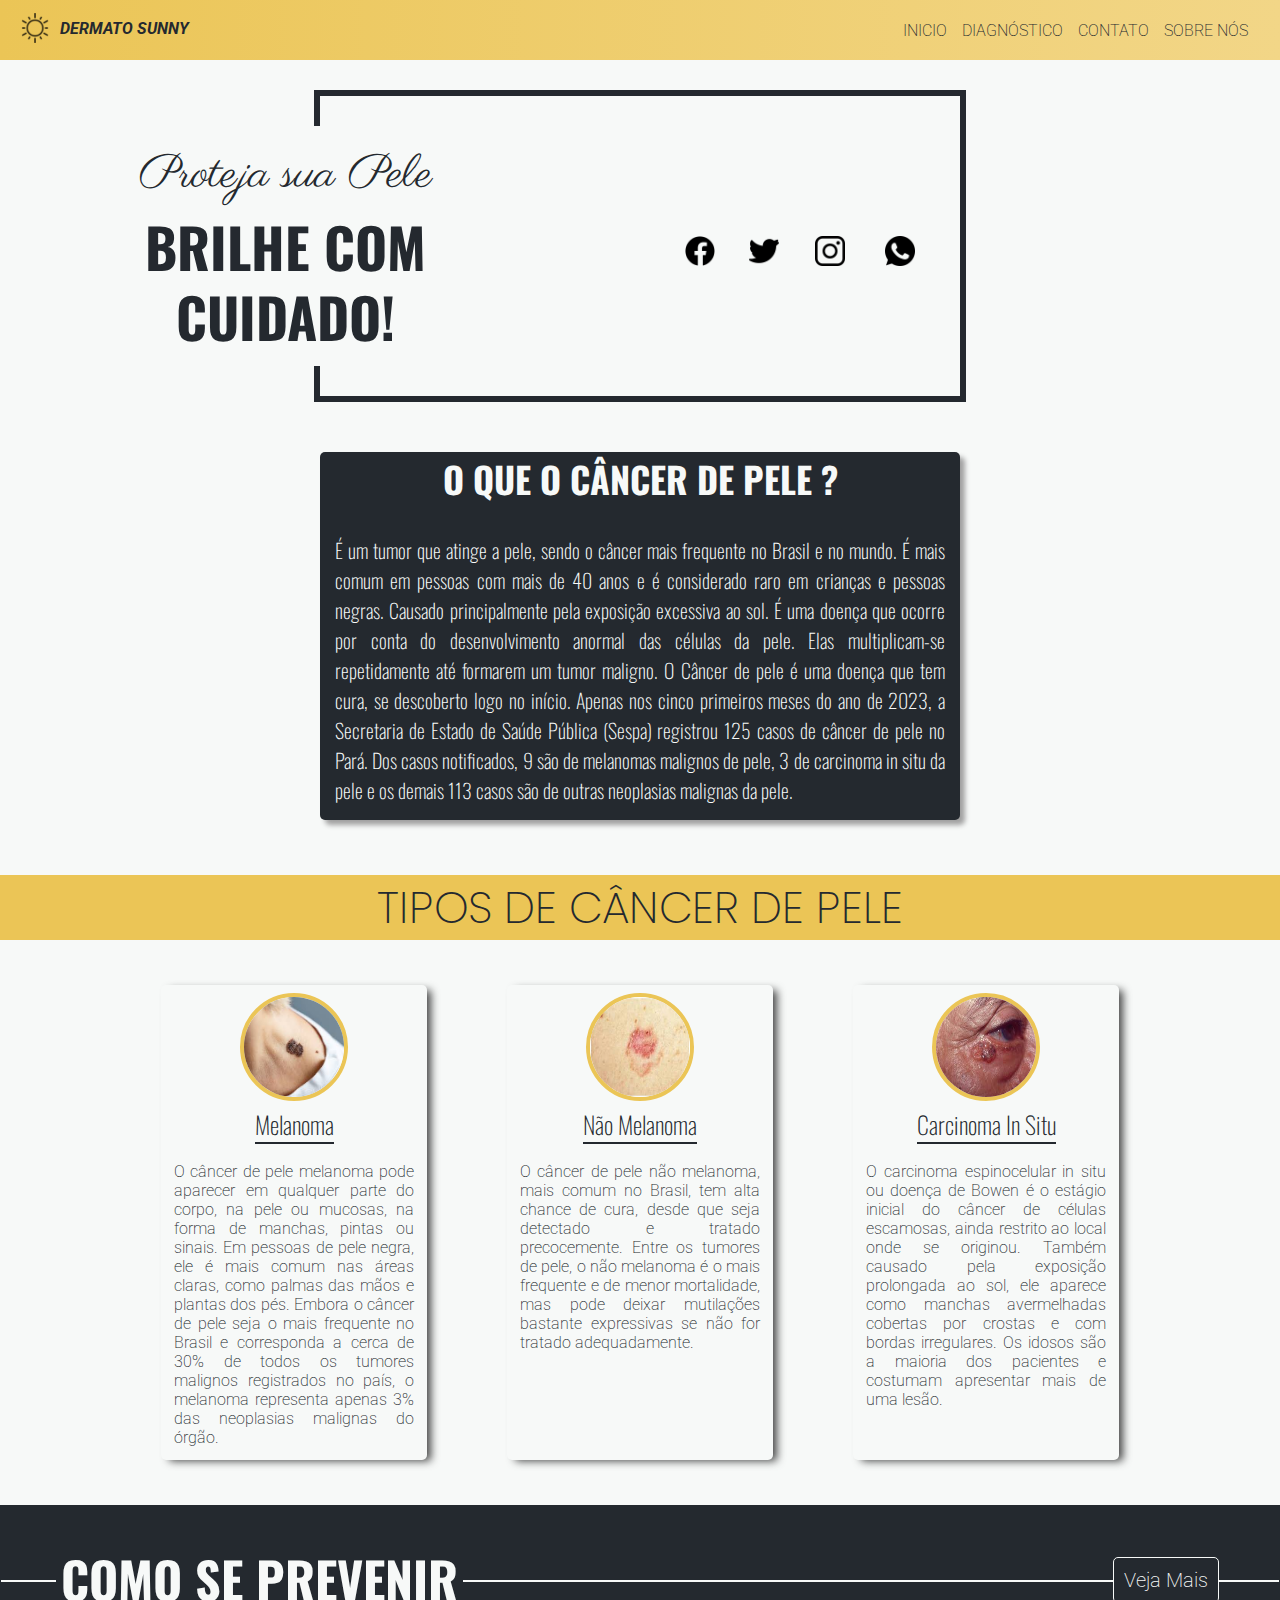
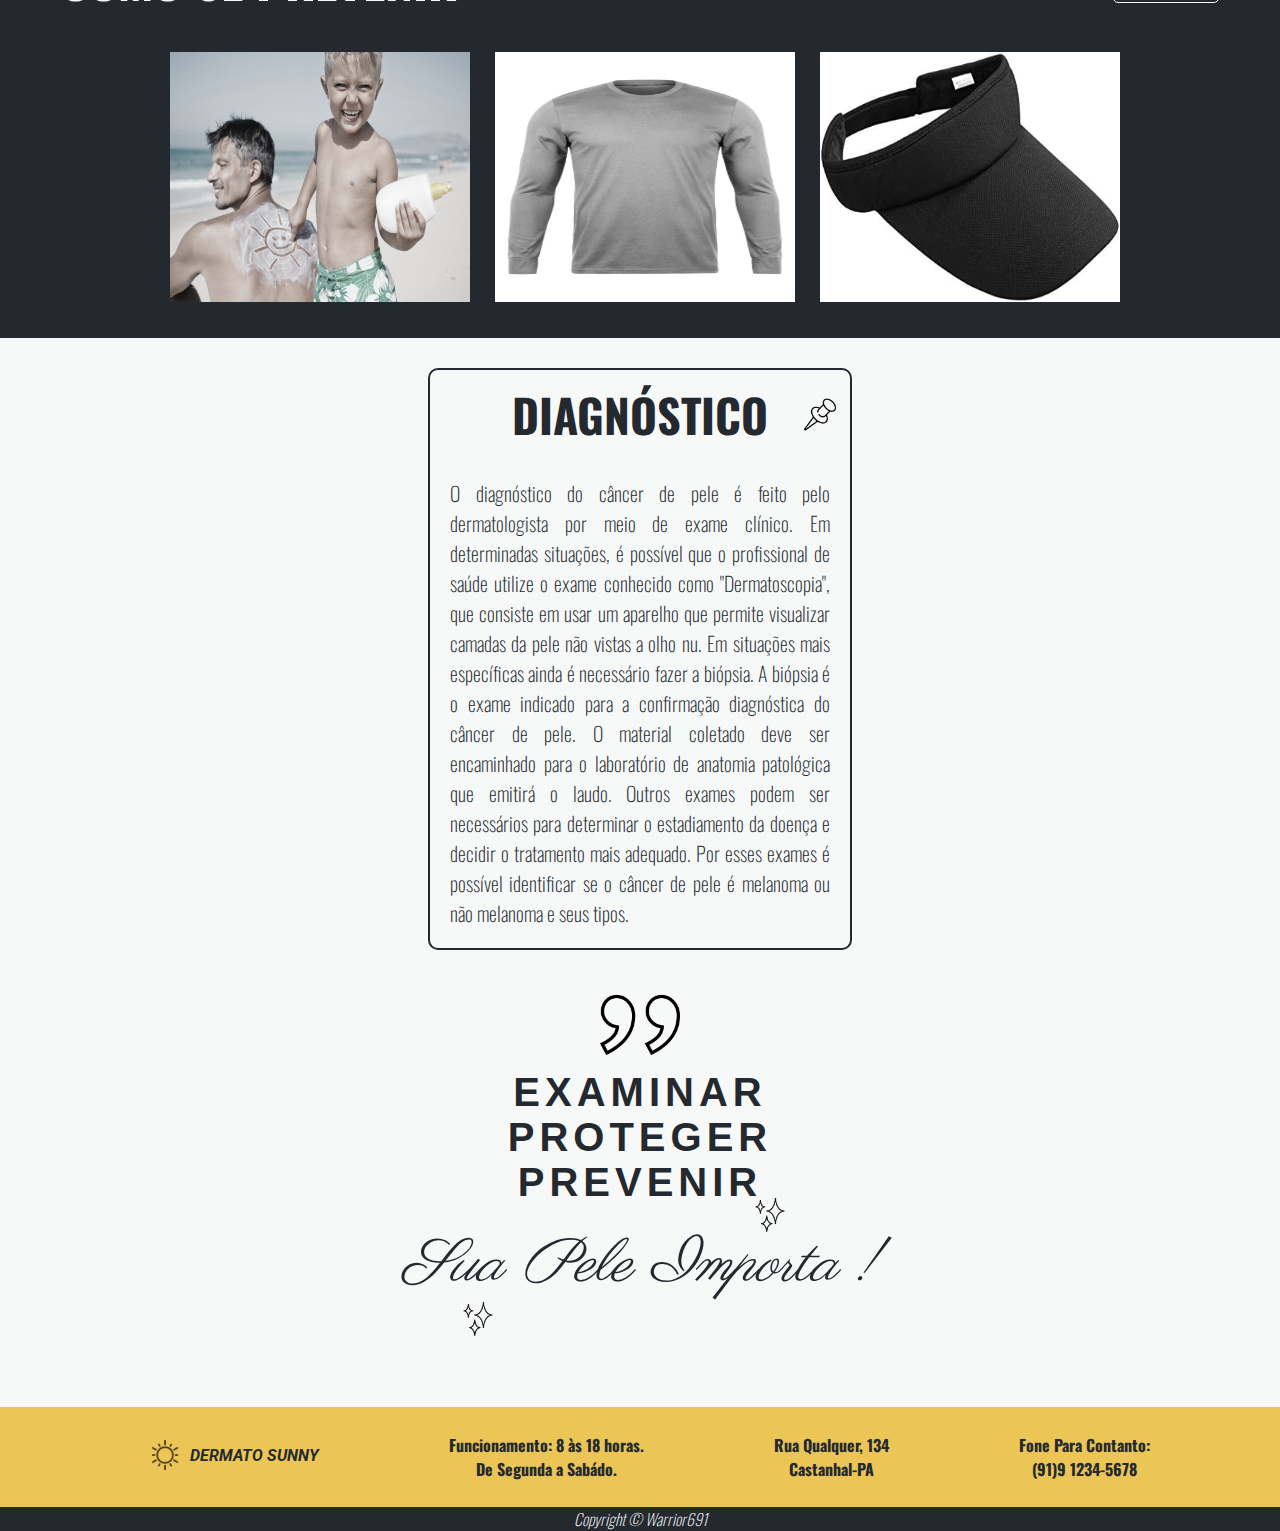
<file: index.html>
<!DOCTYPE html>
<html lang="pt-br">

<head>
  <meta charset="UTF-8">
  <meta name="viewport" content="width=device-width, initial-scale=1.0">
  <meta name="author" content="Giovanni Arruda">
  <link rel="icon" href="img/ensolarado.png">
  <link rel="preconnect" href="https://fonts.googleapis.com">
  <link rel="preconnect" href="https://fonts.gstatic.com" crossorigin>
  <link href="https://fonts.googleapis.com/css2?family=Poppins:ital@0;1&display=swap" rel="stylesheet">
  <link href="https://fonts.googleapis.com/css2?family=Roboto:ital,wght@0,300;1,300&display=swap" rel="stylesheet">
  <link href="https://fonts.googleapis.com/css2?family=Oswald:wght@200;500;600&display=swap" rel="stylesheet">
  <link href="https://fonts.googleapis.com/css2?family=Parisienne&display=swap" rel="stylesheet">
  <link rel="stylesheet" href="style.css">
  <title>Dermato Sunny</title>
</head>

<body>
  <header class="hd-container">
    <div class="logo">
      <div>
        <img src="img/ensolarado.png" alt="">
      </div>
      <h1>Dermato Sunny</h1>
    </div>
    <nav class="content-menu">
      <ul class="menu">
        <li><a href="http://">Inicio</a></li>
        <li><a href="#diag">Diagnóstico</a></li>
        <li><a href="#contat">Contato</a></li>
        <li><a href="about.html">Sobre Nós</a></li>
      </ul>
    </nav>
  </header>
  <main class="container-main">
    <section class="content-firt">
      <div class="content-text-est">
        <div class="text">
          <h2>
            Proteja sua Pele
          </h2>
          <p>
            Brilhe com Cuidado!
          </p>
        </div>
      </div>
      <div class="content-social">
        <ul class="social">
          <li>
            <img src="img/facebook.png" alt="">
            <a href="http://">Facebook</a>
          </li>
          <li>
            <img src="img/twitter.png" alt="">
            <a href="http://">Twitter</a>
          </li>
          <li>
            <img src="img/instagram.png" alt="">
            <a href="http://">Instagram</a>
          </li>
          <li>
            <img src="img/whatsapp.png" alt="">
            <a href="http://">Whatsapp</a>
          </li>
        </ul>
      </div>
    </section>
    <section class="content-second">
      <div class="content-index">
        <div class="text-index">
          <h3>
            O que o Câncer de Pele ?
          </h3>
          <p>
            É um tumor que atinge a pele, sendo o câncer mais frequente no Brasil e no mundo. É mais comum em pessoas
            com mais de 40 anos e é considerado raro em crianças e pessoas negras. Causado principalmente pela exposição
            excessiva ao sol. É uma doença que ocorre por conta do desenvolvimento anormal das células da pele. Elas
            multiplicam-se repetidamente até formarem um tumor maligno. O Câncer de pele é uma doença que tem cura, se
            descoberto logo no início. Apenas nos cinco primeiros meses do ano de 2023, a Secretaria de Estado de Saúde
            Pública (Sespa) registrou 125 casos de câncer de pele no Pará. Dos casos notificados, 9 são de melanomas
            malignos de pele, 3 de carcinoma in situ da pele e os demais 113 casos são de outras neoplasias malignas da
            pele.
          </p>
        </div>
      </div>
    </section>
    <section class="content-tree">
      <div class="type-info">
        Tipos de Câncer de Pele
      </div>
      <div class="content-type">
        <div class="type">
          <div class="type-img">
            <img src="img/melanoma.png" alt="">
          </div>
          <span>Melanoma</span>
          <div class="type-text">
            <p>
              O câncer de pele melanoma pode aparecer em qualquer parte do corpo, na pele ou mucosas, na forma de
              manchas, pintas ou sinais. Em pessoas de pele negra, ele é mais comum nas áreas claras, como palmas das
              mãos e plantas dos pés. Embora o câncer de pele seja o mais frequente no Brasil e corresponda a cerca de
              30% de todos os tumores malignos registrados no país, o melanoma representa apenas 3% das neoplasias
              malignas do órgão.
            </p>
          </div>
        </div>
        <div class="type">
          <div class="type-img">
            <img src="img/n-melanoma.png" alt="">
          </div>
          <span>Não Melanoma</span>
          <div class="type-text">
            <p>
              O câncer de pele não melanoma, mais comum no Brasil, tem alta chance de cura, desde que seja detectado e
              tratado precocemente. Entre os tumores de pele, o não melanoma é o mais frequente e de menor mortalidade,
              mas pode deixar mutilações bastante expressivas se não for tratado adequadamente.
            </p>
          </div>
        </div>
        <div class="type">
          <div class="type-img">
            <img src="img/carcinoma.png" alt="">
          </div>
          <span>Carcinoma In Situ</span>
          <div class="type-text">
            <p>
              O carcinoma espinocelular in situ ou doença de Bowen é o estágio inicial do câncer de células escamosas,
              ainda restrito ao local onde se originou. Também causado pela exposição prolongada ao sol, ele aparece
              como manchas avermelhadas cobertas por crostas e com bordas irregulares. Os idosos são a maioria dos
              pacientes e costumam apresentar mais de uma lesão.
            </p>
          </div>
        </div>
      </div>
    </section>
    <section class="content-four">
      <div class="content-prtt">
        <span>
          Como se Prevenir
        </span>
      </div>
      <!-- <span onclick="window.location.href='http://www.google.com';" class="view-more">
        Veja Mais
      </span> -->
      <span class="view-more">
        <a href="http://">
          Veja Mais
        </a>
      </span>
      <div class="content-prtt-img">
        <div class="prtt">
          <a href="http://google.com"><img src="img/protetor solar.jpg" alt=""></a>
        </div>
        <div class="prtt">
          <a href="http://"><img src="img/camisa.webp" alt=""></a>
        </div>
        <div class="prtt">
          <a href="http://"><img src="img/viseira.jpg" alt=""></a>
        </div>
      </div>
    </section>
    <section class="content-exm" id="diag">
      <div class="exm">
        <span class="img-afi"><img src="img/alfinete.png" alt=""></span>
        <div class="exm-title">
          <h3>
            Diagnóstico
          </h3>
        </div>
        <div class="exm-text">
          <p>
            O diagnóstico do câncer de pele é feito pelo dermatologista por meio de exame clínico. Em determinadas
            situações, é possível que o profissional de saúde utilize o exame conhecido como "Dermatoscopia", que
            consiste em usar um aparelho que permite visualizar camadas da pele não vistas a olho nu. Em situações mais
            específicas ainda é necessário fazer a biópsia.

            A biópsia é o exame indicado para a confirmação diagnóstica do câncer de pele. O material coletado deve ser
            encaminhado para o laboratório de anatomia patológica que emitirá o laudo. Outros exames podem ser
            necessários para determinar o estadiamento da doença e decidir o tratamento mais adequado.

            Por esses exames é possível identificar se o câncer de pele é melanoma ou não melanoma e seus tipos.
          </p>
        </div>
      </div>
    </section>
    <section class="content-five">
      <div class="content-cite">
        <div class="cite">
          <img src="img/cotacao.png" alt="">
        </div>
        <div class="cite-text">
          <h3>examinar<br>proteger<br>prevenir</h3>
          <p>Sua Pele Importa !</p>
        </div>
        <span class="brilho1">
          <img src="img/brilhos-removebg-preview.png" alt="">
        </span>
        <span class="brilho2">
          <img src="img/brilhos-removebg-preview.png" alt="">
        </span>
      </div>
    </section>
  </main>
  <footer class="rodape" id="contat">
    <div class="content-rodape">
      <div class="logo">
        <div>
          <img src="img/ensolarado.png" alt="">
        </div>
        <h1>Dermato Sunny</h1>
      </div>
      <div class="endr">
        <p>
          Funcionamento: 8 às 18 horas.<br>
          De Segunda a Sabádo.
        </p>
      </div>
      <div class="endr">
        <p>
          Rua Qualquer, 134<br>
          Castanhal-PA
        </p>
      </div>
      <div class="endr">
        <p>
          Fone Para Contanto:<br>
          (91)9 1234-5678
        </p>
      </div>
    </div>
    <div class="author">
      <p>
        Copyright &copy; Warrior691
      </p>
    </div>
  </footer>
</body>

</html>
</file>
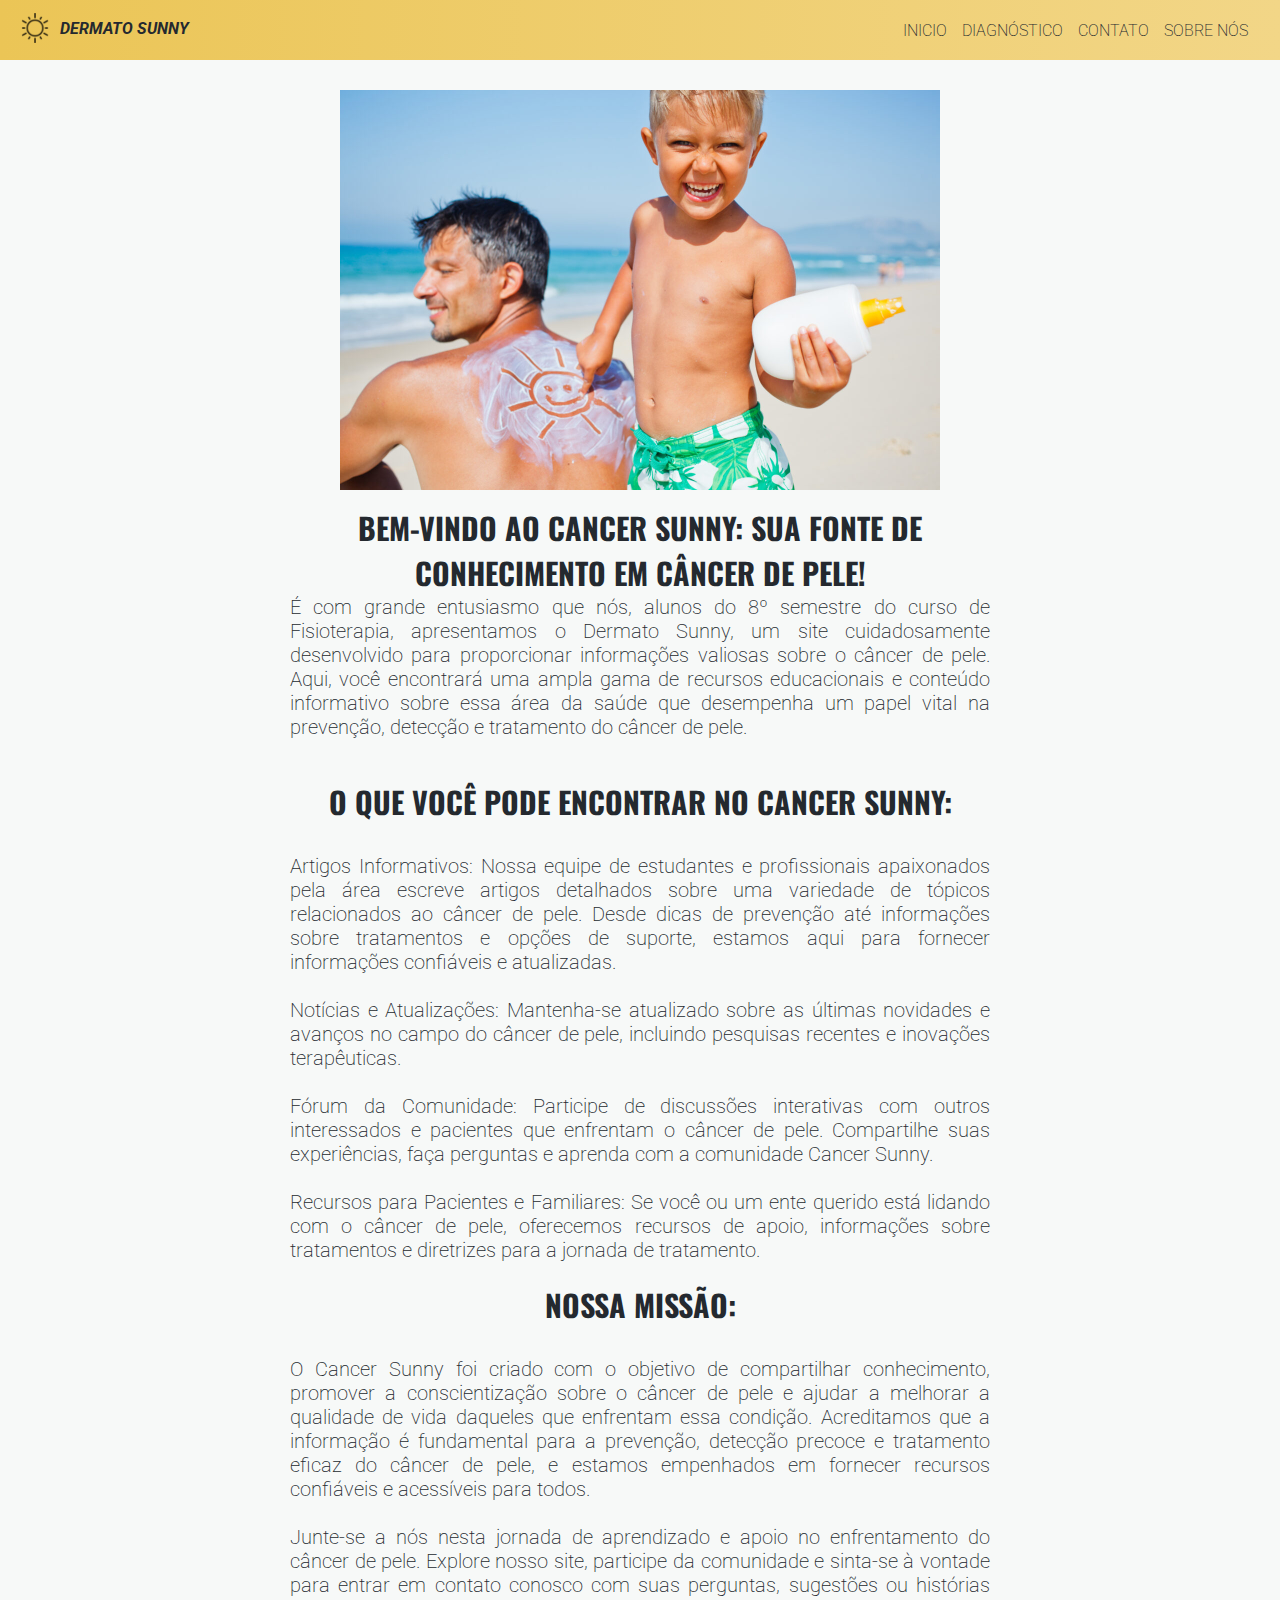
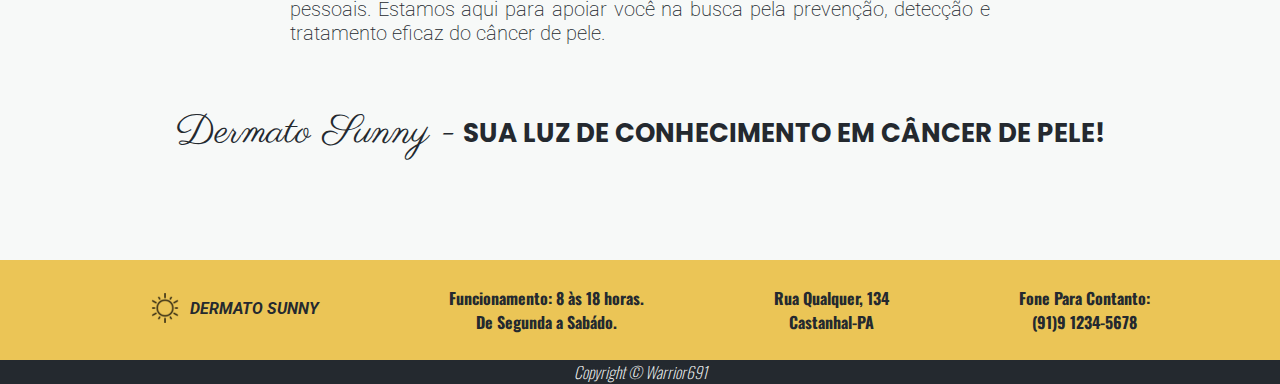
<file: about.html>
<!DOCTYPE html>
<html lang="pt-br">

<head>
  <meta charset="UTF-8">
  <meta name="viewport" content="width=device-width, initial-scale=1.0">
  <meta name="author" content="Giovanni Arruda">
  <link rel="icon" href="img/ensolarado.png">
  <link rel="preconnect" href="https://fonts.googleapis.com">
  <link rel="preconnect" href="https://fonts.gstatic.com" crossorigin>
  <link href="https://fonts.googleapis.com/css2?family=Poppins:ital@0;1&display=swap" rel="stylesheet">
  <link href="https://fonts.googleapis.com/css2?family=Roboto:ital,wght@0,300;1,300&display=swap" rel="stylesheet">
  <link href="https://fonts.googleapis.com/css2?family=Oswald:wght@200;500;600&display=swap" rel="stylesheet">
  <link href="https://fonts.googleapis.com/css2?family=Parisienne&display=swap" rel="stylesheet">
  <link rel="stylesheet" href="style.css">
  <title>Dermato Sunny</title>
</head>

<body>
  <header class="hd-container">
    <div class="logo">
      <div>
        <img src="img/ensolarado.png" alt="">
      </div>
      <h1>Dermato Sunny</h1>
    </div>
    <nav class="content-menu">
      <ul class="menu">
        <li><a href="index.html">Inicio</a></li>
        <li><a href="index.html#diag">Diagnóstico</a></li>
        <li><a href="index.html#contat">Contato</a></li>
        <li><a href="http://">Sobre Nós</a></li>
      </ul>
    </nav>
  </header>
  <main class="container-main">
    <section class="content-unic">
      <div class="content-sun">
        <div class="content-sun-img">
          <img src="img/protetor solar.jpg" alt="">
        </div>
        <div class="content-sun-text">
          <h3>
            Bem-vindo ao Cancer Sunny: Sua Fonte de Conhecimento em Câncer de Pele!
          </h3>
          <p>
            É com grande entusiasmo que nós, alunos do 8º semestre do curso de Fisioterapia, apresentamos o Dermato
            Sunny, um site cuidadosamente desenvolvido para proporcionar informações valiosas sobre o câncer de pele.
            Aqui, você encontrará uma ampla gama de recursos educacionais e conteúdo informativo sobre essa área da
            saúde que desempenha um papel vital na prevenção, detecção e tratamento do câncer de pele.
          </p>
        </div>
        <div class="content-adc">
          <h3>
            O Que Você Pode Encontrar no Cancer Sunny:
          </h3>
          <p>
            Artigos Informativos: Nossa equipe de estudantes e profissionais apaixonados pela área escreve artigos
            detalhados sobre uma variedade de tópicos relacionados ao câncer de pele. Desde dicas de prevenção até
            informações sobre tratamentos e opções de suporte, estamos aqui para fornecer informações confiáveis e
            atualizadas.
            <br>

            <br>
            Notícias e Atualizações: Mantenha-se atualizado sobre as últimas novidades e avanços no campo do câncer de
            pele, incluindo pesquisas recentes e inovações terapêuticas.
            <br>
            <br>
            Fórum da Comunidade: Participe de discussões interativas com outros interessados e pacientes que enfrentam o
            câncer de pele. Compartilhe suas experiências, faça perguntas e aprenda com a comunidade Cancer Sunny.
            <br>
            <br>
            Recursos para Pacientes e Familiares: Se você ou um ente querido está lidando com o câncer de pele,
            oferecemos recursos de apoio, informações sobre tratamentos e diretrizes para a jornada de tratamento.
          </p>
          <h3>
            Nossa Missão:
          </h3>
          <p>
            O Cancer Sunny foi criado com o objetivo de compartilhar conhecimento, promover a conscientização sobre o
            câncer de pele e ajudar a melhorar a qualidade de vida daqueles que enfrentam essa condição. Acreditamos que
            a informação é fundamental para a prevenção, detecção precoce e tratamento eficaz do câncer de pele, e
            estamos empenhados em fornecer recursos confiáveis e acessíveis para todos.
            <br>
            <br>
            Junte-se a nós nesta jornada de aprendizado e apoio no enfrentamento do câncer de pele. Explore nosso site,
            participe da comunidade e sinta-se à vontade para entrar em contato conosco com suas perguntas, sugestões ou
            histórias pessoais. Estamos aqui para apoiar você na busca pela prevenção, detecção e tratamento eficaz do
            câncer de pele.
            <br>
          </p>
        </div>
        <div class="content-frase">
          <span>Dermato Sunny -</span> Sua Luz de Conhecimento em Câncer de Pele!
        </div>
      </div>
    </section>
  </main>
  <footer class="rodape" id="contat">
    <div class="content-rodape">
      <div class="logo">
        <div>
          <img src="img/ensolarado.png" alt="">
        </div>
        <h1>Dermato Sunny</h1>
      </div>
      <div class="endr">
        <p>
          Funcionamento: 8 às 18 horas.<br>
          De Segunda a Sabádo.
        </p>
      </div>
      <div class="endr">
        <p>
          Rua Qualquer, 134<br>
          Castanhal-PA
        </p>
      </div>
      <div class="endr">
        <p>
          Fone Para Contanto:<br>
          (91)9 1234-5678
        </p>
      </div>
    </div>
    <div class="author">
      <p>
        Copyright &copy; Warrior691
      </p>
    </div>
  </footer>
</body>

</html>
</file>
<file: style.css>
* {
  margin: 0;
  padding: 0;
  list-style: none;
  font-size: 100%;
  font-family: 'Oswald', sans-serif;
  font-weight: 200;
  color: var(--preto);
}
a {
  font-style: none;
  text-decoration: none;
  color: black;
}
:root{
  --amarelo: #ebc556;
  --preto: #24292f;
  --branco: #f7f9f8;
}

/*cabeçalho*/
body {
  width: 100vw;
  overflow-x: hidden;
  background: var(--branco);
}
.hd-container{
  background: linear-gradient(90deg, rgba(235,197,86,1) 0%, rgba(242,214,135,1) 100%);
  width: 100%;
  height: 60px;
  display: flex;
  justify-content: space-between;
  align-items: center;
  
}
.logo{
  display: flex;
  align-items: center;
  margin-left: 20px;
}
.logo h1{
  font-family: 'Roboto', sans-serif;
  font-weight: 300;
  font-style: italic;
  text-transform: uppercase;
  font-weight: bold;
  margin-bottom: 3px;
  color: var(--preto);
}
.logo img{
  width: 30px;
  margin-right: 10px;
  transition: 2s;
}
.logo img:hover{
  transform:  rotate(360deg);
  transition-duration: 5s;
}
.menu{
  margin-right: 20px;
}
.menu li{
  display: inline-block;
  margin-right: 12px;
  margin-bottom: 3px;
}
.menu li a {
  color: var(--preto);
  font-family: 'Roboto', sans-serif;
  text-transform: uppercase;
  transition: linear 0.2s ;
}
.menu li a:hover{
  text-decoration: underline;
  font-size: 110%;
}

/*segunda parte*/
.container-main{
  /* background: #ccc; */
  width: 100vw;
  margin-top: 30px;
}
.content-firt{
  /* background: #24292f; */
  width: 50%;
  height: 300px;
  margin: 0 auto;
  display: flex;
  align-items: center;
  justify-content: space-evenly;
  border: solid 6px var(--preto);
}
.content-text-est{
  position: relative;
  background: var(--branco);
  right: 220px;
  text-align: center;
  font-size: 46px;
  padding: 15px;
  line-height: 70px;
}
.content-text-est h2{
  font-family: 'Parisienne', sans-serif;
}
.content-text-est p{
  font-family: 'Oswald', sans-serif;
  font-weight: bold;
  text-transform: uppercase;
  font-size: 55px;
}
.social {
  display: flex;
}
.social li{
  text-align: center;
  padding: 10px;
  position: relative;
  right: 25px;
  overflow: hidden;
  height: 20px;
  transition: linear 0.2s;
}
.social li:hover{
  overflow: visible;
  transform: scale(1.2);
}
.content-social img{
  width: 30px;
}

/* terceira parte */
.content-second{
  margin-top: -150px;
}
.content-index{
  width: 50vw;
  margin: 0 auto;
  margin-bottom: 210px;
  text-align: justify;
  background: var(--preto);
  display: flex;
  position: relative;
  top: 200px;
  border-radius: 5px;
  box-shadow: 5px 5px 5px #a1a1a1;
}
.text-index h3{
  color: var(--branco);
  font-size: 36px;
  text-align: center;
  margin-bottom: 15px;
  text-transform: uppercase;
  font-weight: bold;
}
.text-index p{
  color: var(--branco);
  padding: 15px;
  font-size: 20px;
}
/* terceira parte */
.content-tree{
  display: flex;
  align-items: center;
  flex-direction: column;
}
.content-type{
  display: flex;
  column-gap: 80px;
}
.type-info{
  background-color: var(--amarelo);
  width: 100vw;
  text-align: center;
  font-size: 44px;
  font-family: 'Poppins', sans-serif;
  margin-top: 45px;
  text-transform: uppercase;
}
.type{
  -webkit-box-shadow: 6px 3px 9px -2px rgba(0,0,0,0.72); 
  box-shadow: 6px 3px 9px -2px rgba(0,0,0,0.72);
  width: 250px;
  /* height: 400px; */
  text-align: center;
  padding: 8px;
  margin: 45px 0;
  border-radius: 5px;
}
.type span{
  font-size: 24px;
  border-bottom: 2px solid var(--preto);
}
.type-text p{
  font-family: 'Roboto', sans-serif;
  font-size: 16px;
  margin-top: 15px;
  padding: 5px;
  text-align: justify;
}
.type-img img{
  width: 100px;
  height: 100px;
  border-radius: 50%;
  border: 4px solid var(--amarelo);
}
/* Quarta parte */

.content-four{
  background: var(--preto);
  padding: 1px;
}
.content-prtt{
  border-bottom: 2px solid var(--branco);
  margin-bottom: 70px;
}
.content-prtt span{
  margin-left: 55px;
  margin-top: 30px;
  font-family: 'Oswald', sans-serif;
  font-weight: bold;
  text-transform: uppercase;
  font-size: 50px;
  color: var(--branco);
  position: relative;
  top: 35px;
  background: var(--preto);
  padding: 5px;
}
.view-more a{
  font-family: 'Roboto';
  font-size: 20px;
  color: var(--branco);
  float: right;
  position: relative;
  bottom: 95px;
  right: 60px;
  background: #24292f;
  padding: 10px;
  border: 1px solid var(--branco);
  border-radius: 5px;
  cursor: pointer;
}
.view-more a:hover{
  background: var(--branco);
  color: var(--preto);
}
.content-prtt-img{
  margin: 30px auto;
  display: grid;
  grid-template-columns: repeat(3, 325px);
  row-gap: 25px;
  justify-content: center;
  position: relative;
  left: 70px;
}
.prtt img{
  width: 300px;
  height: 250px;
  filter: grayscale(0.8);
  transition: linear .3s;
}
.prtt img:hover{
  filter: grayscale(0);
  scale: 1.1;
  background: #24292f;
}

/* Quinta parte */

.content-five{
  color: black;
  display: flex;
  justify-content: center;
  text-align: center;
  margin-top: 35px;
  margin-bottom: 35px;
  position: relative;
}
.cite img{
  width: 80px;
}
.cite-text h3{
  font-family: 'Robot', sans-serif;
  text-transform: uppercase;
  font-weight: bold;
  font-size: 40px;
  letter-spacing: 5px;
}
.cite-text p{
  margin-top: 20px;
  font-family: 'Parisienne', sans-serif;
  font-size: 60px;
  font-style: italic;
}
.brilho1 img{
  width: 60px;
  position: absolute;
  top: 200px;
  right: 480px;
}
.brilho2 img{
  width: 60px;
  position: absolute;
  top: 19rem;
  left: 28rem;
}

/* Final */

.content-rodape{
  margin-top: 100px;
  background: var(--amarelo);
  width: 100vw;
  display: flex;
  height: 100px;
  justify-content: space-evenly;
  align-items: center;
  flex-wrap: 40px;
  text-align: center;
}
.endr p{
  font-family: 'Oswald', sans-serif;
  font-weight: bold;
}
.author{
  text-align: center;
  font-family: 'Poppins' sans-serif;
  font-style: italic;
  background: var(--preto);
}
.author p{
  color: var(--branco);
}

/*Atualizações*/

.content-exm{
  width: 70vw;
  text-align: center;
  margin: 30px auto;
  position: relative;
}
.exm{
  position: relative;
  margin: 30px auto;
  border: 2px solid var(--preto);
  border-radius: 10px;
  padding: 10px;
  width: 400px;
}
.exm-title h3{
  font-weight: bold;
  font-size: 46px;
  text-transform: uppercase;
  margin-bottom: 20px;
}
.exm-text p{
  text-align: justify;
  padding: 10px;
  font-size: 20px;
}
.img-afi img{
  width: 40px;
  position: absolute;
  top: 25px;
  left: 23rem;
}

/* Sacrilégio da Programação*/
.content-sun{
  display: flex;
  flex-direction: column;
  justify-content: center;
  align-items: center;
}
.content-sun-img img{
  width: 600px;
}
.content-sun-text, .content-adc{
  padding: 10px;
  width: 700px;
  text-align: justify;
}
.content-adc h3{
  margin-top: 20px;
  margin-bottom: 30px;
}
.content-sun-text h3, .content-adc h3{
  text-align: center;
  font-size: 30px;
  font-weight: bold;
  text-transform: uppercase;
}
.content-sun-text p, .content-adc p{
  font-size: 20px;
  font-family: 'Roboto', sans-serif;
}
.content-frase{
  margin-top: 50px;
  font-size: 26px;
  font-weight: bold;
  font-family: 'Poppins', sans-serif;
  text-transform: uppercase;
}
.content-frase span{
  font-size: 40px;
  font-family: 'Parisienne', sans-serif;
  text-transform: none;
}
</file>
